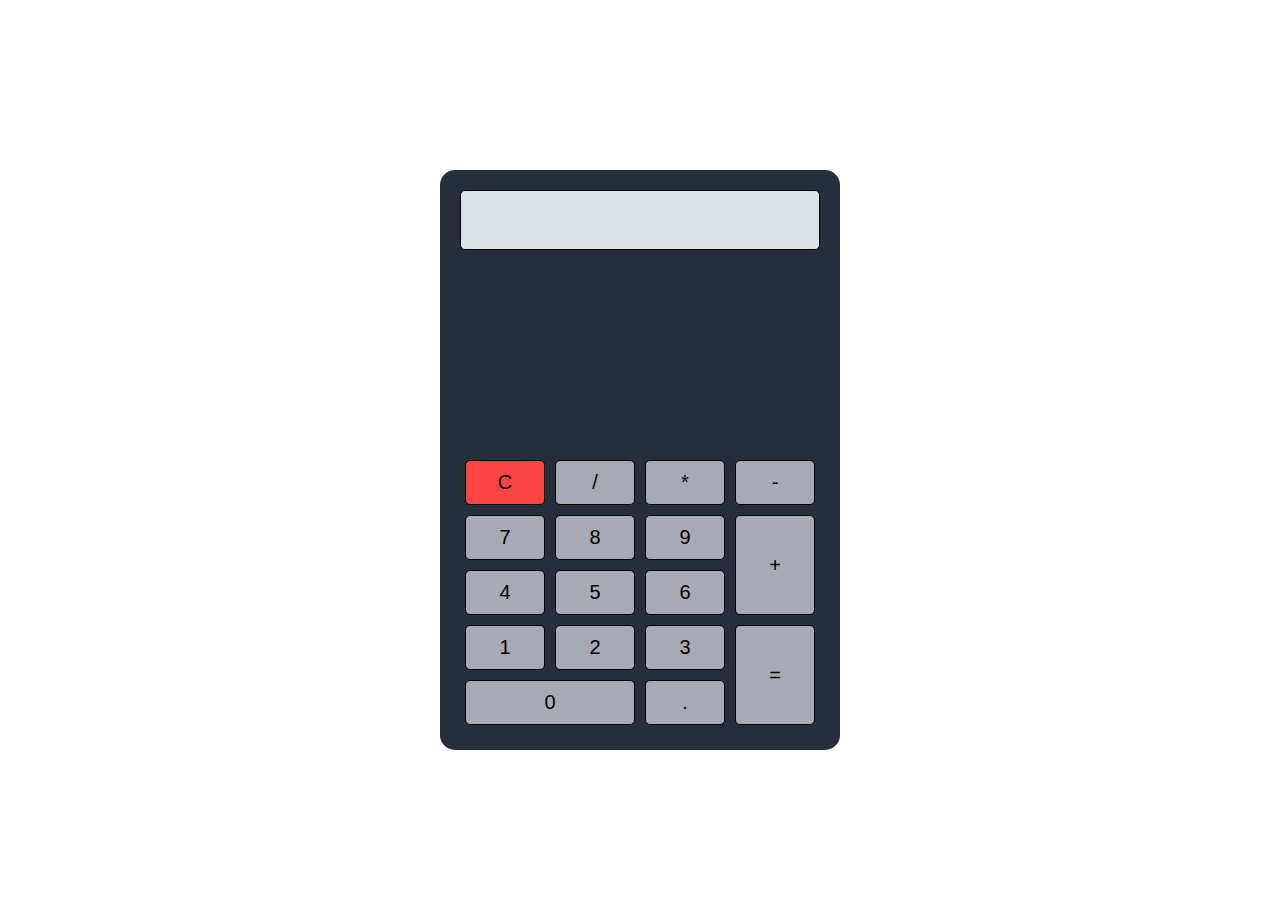
<file: Calculator/calculator.html>
<!DOCTYPE html>
<html lang="en">
<head>
    <meta charset="UTF-8">
    <meta name="viewport" content="width=device-width, initial-scale=1.0">
    <title>CALCULATOR</title>
    <link rel="stylesheet" href="stylesheet.css">
</head>
<body>
    <div id="calc">
        <input type="text" id="display" class="display" disabled />
        <div class="buttons">
            <button class="btn" id="clear">C</button>
            <button class="btn" data-value="/">/</button>            
            <button class="btn" data-value="*">*</button>
            <button class="btn" data-value="-">-</button>
            
            <button class="btn" data-value="7">7</button>
            <button class="btn" data-value="8">8</button>            
            <button class="btn" data-value="9">9</button>
            <button class="btn tall" data-value="+">+</button>
            
            <button class="btn" data-value="4">4</button>
            <button class="btn" data-value="5">5</button>            
            <button class="btn" data-value="6">6</button>
            
            <button class="btn" data-value="1">1</button>
            <button class="btn" data-value="2">2</button>            
            <button class="btn" data-value="3">3</button>
            <button class="btn tall" id="equal">=</button>
            
            <button class="btn wide" data-value="0">0</button>
            <button class="btn" data-value=".">.</button>            
        </div>
    </div>
    <script src="index.js"></script>
</body>
</html>
</file>
<file: Calculator/stylesheet.css>
body {
  font-family: Arial, sans-serif;
  background-color: white;
  display: flex;
  flex-direction: column;
  justify-content: center;
  align-items: center;
  height: 100vh;
  margin: 10px;
}

#calc{
    background-color: rgb(39, 46, 59);
    height: 60vh;
    width: 40vh;
    padding: 20px;
    border-radius: 15px;

    display: flex;
    flex-direction: column;
    justify-content: space-between;
}

.display{
    width: 100%;
    height: 60px;
    padding: 10px;
    border: solid 1px black;
    border-radius: 5px;
    box-sizing: border-box;
    font-size: 20px;
    text-align: right;
    background-color: rgb(219, 224, 228);
}

.buttons{
    display: grid;
    grid-template-columns: repeat(4, 1fr);
    grid-gap:10px;
    padding: 5px;
}

.btn{
    border: solid 1px black;
    border-radius: 5px;
    padding: 10px;
    background-color: rgb(168, 170, 179);
    font-size: 20px;
    cursor: pointer;
    transition: background-color 0.1s ease;
    box-sizing: border-box;
}

#clear{
    background-color: rgb(255, 68, 68);
}
#clear:hover{
    background-color: rgb(255, 255, 255);
}

.tall{
    grid-row: span 2;
}

.wide{
    grid-column: span 2;
}

.btn:hover{
    background-color: white;
}
</file>
